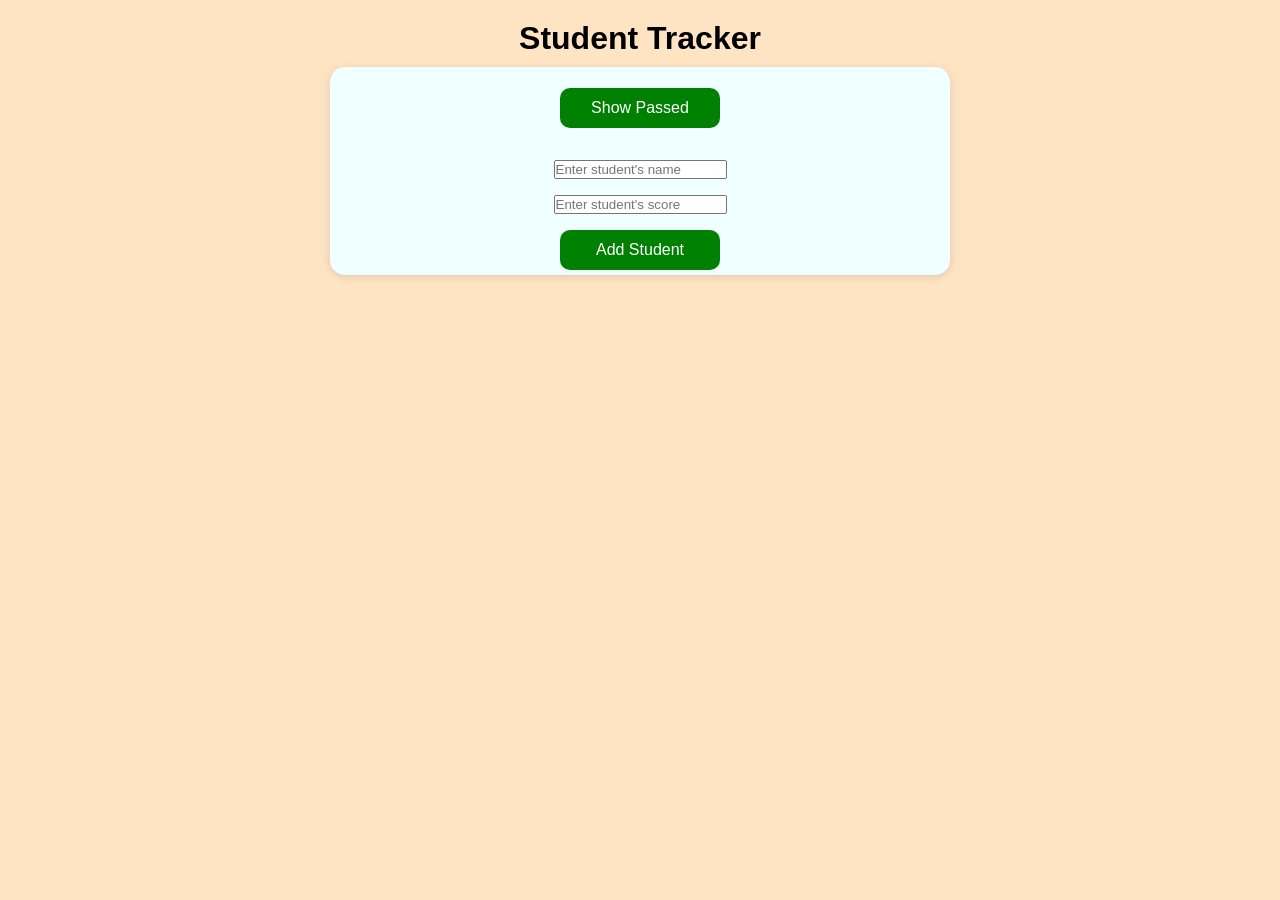
<file: Student_Tracker_App/index.html>
<!doctype html>
<html lang="en">
  <head>
    <meta charset="UTF-8" />
    <meta name="viewport" content="width=device-width, initial-scale=1.0" />
    <title>Student Tracker</title>
    <link rel="stylesheet" href="./tracker.css" />
  </head>
  <body>
    <h1>Student Tracker</h1>

    <div style class="container">
      <ul id="helpDisplay"></ul>

      <button id="passBtn">Show Passed </button>
      <p id="summary"></p>

      <input id="addName" type="text" placeholder="Enter student's name">
    <input id="addScore" type="" placeholder="Enter student's score">
    <button id="addSBtn">Add Student</button>

    </div>
    

    <script>
      const helpDisplay = document.getElementById(`helpDisplay`);
      const passBtn = document.getElementById("passBtn");
      const summary = document.getElementById("summary");
      const addName = document.getElementById('addName');
      const addScore = document.getElementById('addScore')
      const addSBtn = document.getElementById('addSBtn')

      const students = [
        { name: "Amina", score: 45 },
        { name: "Tunde", score: 82 },
        { name: "Chidi", score: 60 },
        { name: "Ngozi", score: 38 },
        { name: "Ayoola", score: 50 },
        { name: "David", score: 86 },
        { name: "Fawaz", score: 74 },
        { name: "Marvellous", score: 80 },
        { name: "Uchina", score: 40 },
        { name: "Bolarinwa", score: 44 },
        { name: "Lola", score: 67 },
        { name: "Taiwo", score: 47 },
        { name: "Idogbe", score: 95 },
      ];

      const displayStudents = (array) => {
        helpDisplay.innerHTML = ''
          array.forEach((student) => {
        const li = document.createElement("li");
        li.innerText = ` ${student.name} -- ${student.score} points`;
        helpDisplay.append(li);

        if (student.score >= 50) {
          li.style.color = "green";
        } else {
          li.style.color = "red";
        }
      });
         
      }

      displayStudents(students)

     

      const passedStudents =  students.filter((student)=>student.score >= 50)

      passBtn.addEventListener('click',()=>{
          displayStudents(passedStudents)

          function updateSummary (){
          summary.innerText = `${passedStudents.length} of ${students.length} students passed`
          }

          updateSummary()
          
      })

          const addNewStudent = (studentName,studentScore) => {
            studentName = addName.value;
            studentScore = Number(addScore.value) 
          }

           if(studentName === ''  || isNaN(studentScore)){
             return
           }

           const newStudent = {
             name : studentName,
             score : studentScore
           }


           students.push(newStudent)
           displayStudents(students)
           

           addSBtn.addEventListener('click', ()=>{
        addNewStudent()

        displayStudents(students)
        addName.value = ''
        addScore.value = ''
      })
       
      

      
    </script>
  </body>
</html>
</file>
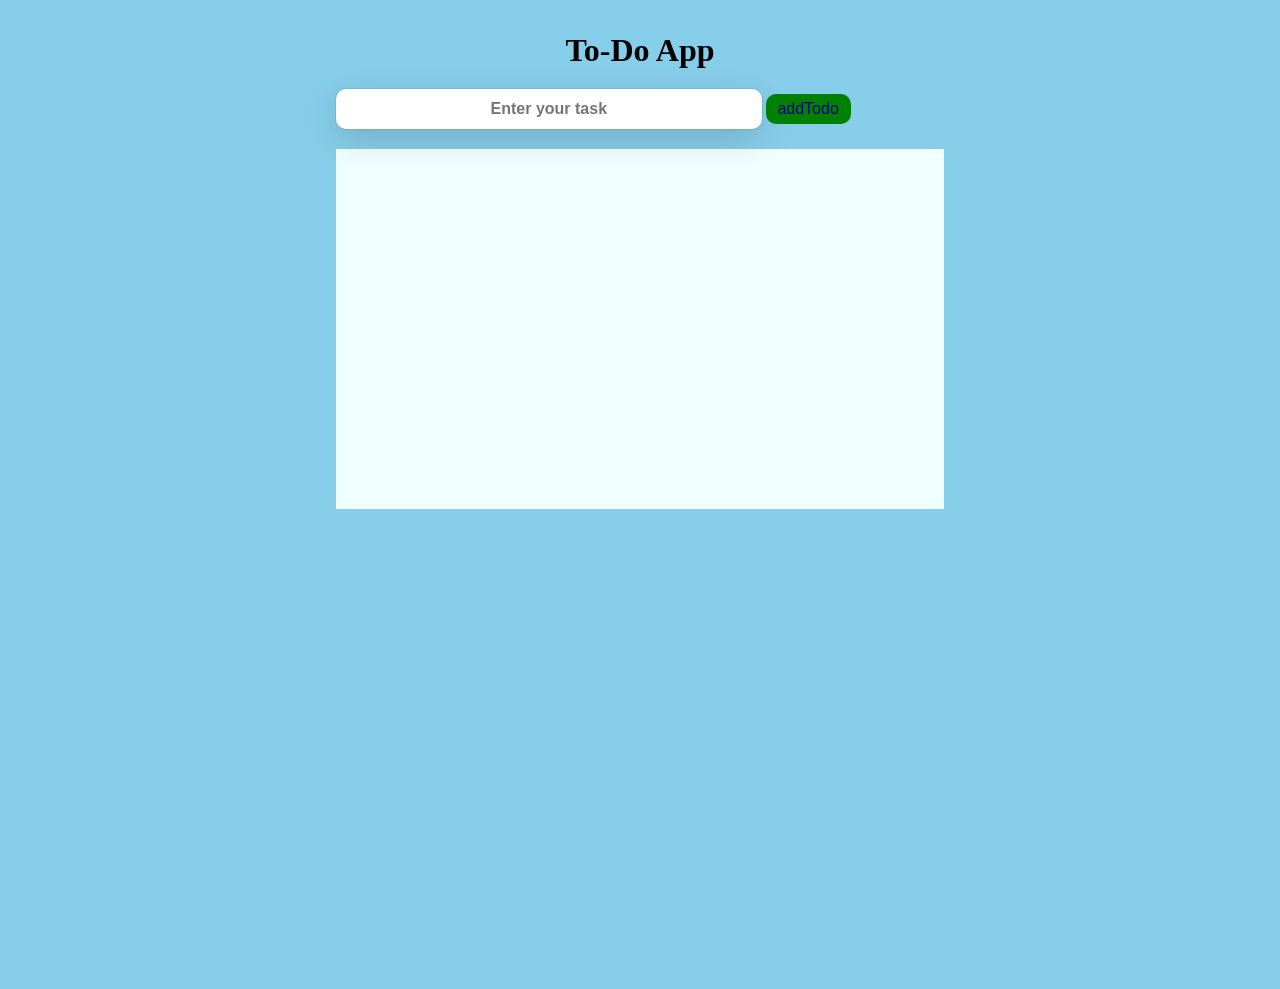
<file: .vscode/To_Do_App/index.html>
<!DOCTYPE html>
<html lang="en">
<head>
    <meta charset="UTF-8">
    <meta name="viewport" content="width=device-width, initial-scale=1.0">
    <title>To-Do App</title>
    <link rel="stylesheet" href="./todo.css">
</head>
<body>
     <h1>To-Do App</h1>
        
      <div class="container">
        <input id="userInput" type="text" placeholder="Enter your task">
        <button id="addtodoBtn">addTodo</button>
        <!-- <button id="deletetodoBtn">deleteTodo</button> -->
        <ol id="displayTodo"></ol>
        
      </div>






     <script>
       let todos = [];

       const addtodoBtn = document.getElementById('addtodoBtn')
      //  const deletetodoBtn = document.getElementById('deletetodoBtn')
       const userInput = document.getElementById('userInput')
       const displayTodo = document.getElementById('displayTodo')
    
      

       addtodoBtn.addEventListener('click', ()=>{
        if(userInput.value.trim()=== '' || !isNaN(userInput.value)) return
        const newTodo = userInput.value 
        todos.push(newTodo) 
        userInput.value = ''
         

        renderTodo()
       })


       



       function renderTodo(){
         displayTodo.innerHTML=''
        todos.forEach((todo,index)=> {
        const li = document.createElement('li')
        li.innerText = todo
        displayTodo.append(li)

        const deleteTBtn = document.createElement('button')
       deleteTBtn.innerText = 'delete'
       deleteTBtn.style.backgroundColor = 'red'
       deleteTBtn.style.color = 'white'
       deleteTBtn.addEventListener('click',()=>{
        todos.splice(index,1)
         renderTodo()
          
       })

       li.append(deleteTBtn)
       displayTodo.append(li)
        });

        

       }


        function addTodoo(){
           if(userInput.value.trim()=== '' || !isNaN(userInput.value)) return;

           todos.push(userInput.value)
      
        }

        userInput.addEventListener('keydown', (event)=>{
         if(event.key === 'Enter'){
          addTodoo()
          userInput.value = ''
         }

        renderTodo()
        })

  

      //  deletetodoBtn.addEventListener('click',()=>{
      //   todos.pop()
      //   renderTodo()
      //  })
    
       
       
       
     </script>
</body>
</html>
</file>
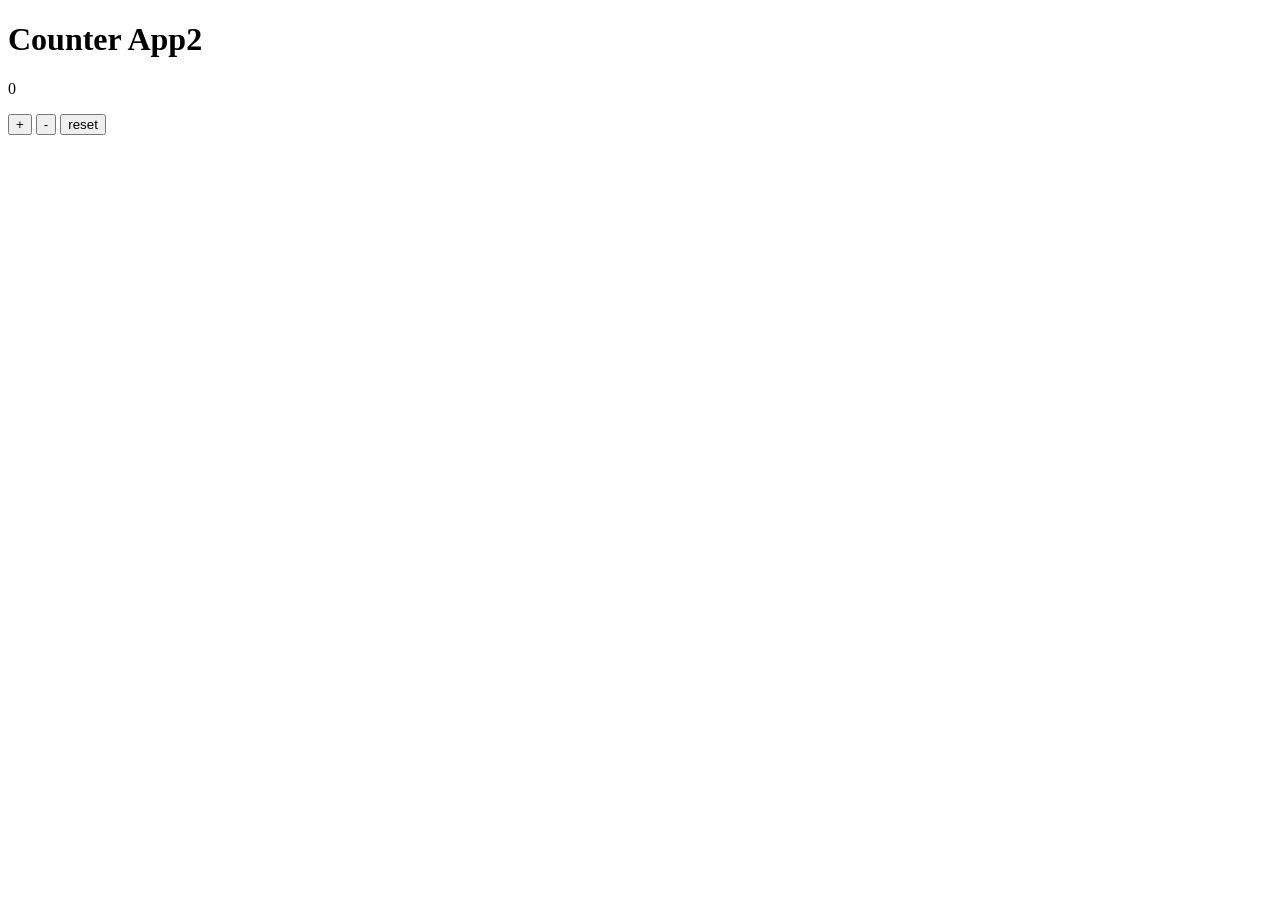
<file: counter2.html>
<!doctype html>
<html lang="en">
  <head>
    <meta charset="UTF-8" />
    <meta name="viewport" content="width=device-width, initial-scale=1.0" />
    <title>Counter</title>
  </head>
  <body>
    <h1>Counter App2</h1>
    <p id="counter"></p>
    <button id="addBtn">+</button>
    <button id="decreaseBtn">-</button>
    <button id="resetBtn">reset</button>

    <script>
      const addBtn = document.getElementById(`addBtn`);
      const decreaseBtn = document.getElementById(`decreaseBtn`);
      const resetBtn = document.getElementById(`resetBtn`);

      function showDisplay() {
        counter.innerText = count;

        if (count > 0) {
          counter.style.color = `green`;
        } else if (count < 0) {
          counter.style.color = `red`;
        } else {
          counter.style.color = `black`;
        }
      }

      let count = 0;
      showDisplay();

      addBtn.addEventListener(`click`, () => {
        count += 1;
        showDisplay();
      });

      decreaseBtn.addEventListener(`click`, () => {
        count -= 1;
        showDisplay();
      });

      resetBtn.addEventListener(`click`, () => {
        count = 0;
        showDisplay();
      });
    </script>
  </body>
</html>
</file>
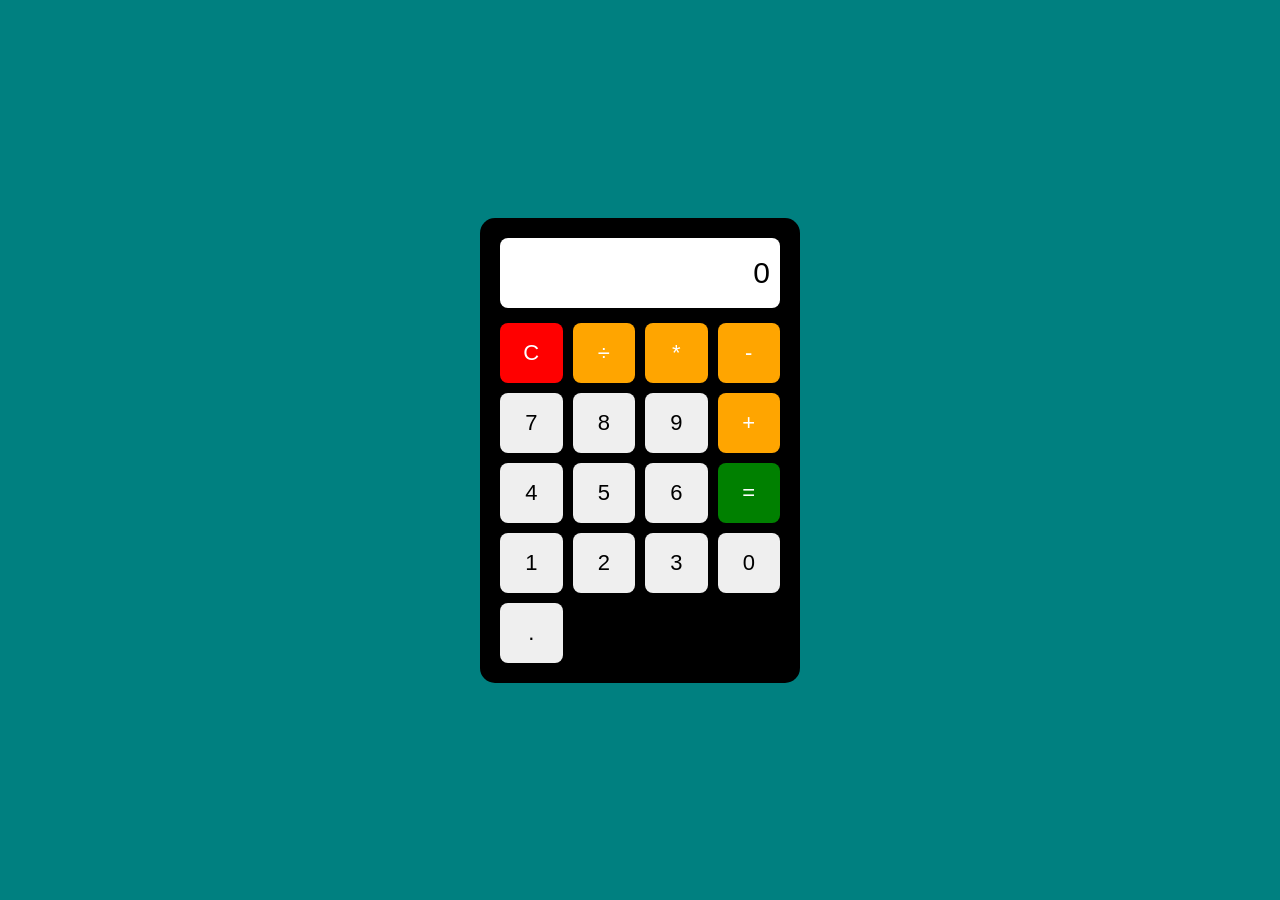
<file: .vscode/To_Do_App/calculator.html>
<!doctype html>
<html lang="en">
  <head>
    <meta charset="UTF-8" />
    <meta name="viewport" content="width=device-width, initial-scale=1.0" />
    <title>Calculator App</title>
    <link rel="stylesheet" href="./calculator.css" />
  </head>

  <body>
    <div class="calculator">
      <input id="display" type="text" value="0" readonly />

      <div class="buttons">
        <button class="clear">C</button>
        <button class="operator">÷</button>
        <button class="operator">*</button>
        <button class="operator">-</button>

        <button class="number">7</button>
        <button class="number">8</button>
        <button class="number">9</button>
        <button class="operator">+</button>

        <button class="number">4</button>
        <button class="number">5</button>
        <button class="number">6</button>
        <button class="equals">=</button>

        <button class="number">1</button>
        <button class="number">2</button>
        <button class="number">3</button>
        <button class="number">0</button>

        <button class="number decimal">.</button>
      </div>
    </div>

    <script>
      const display = document.getElementById("display");
      const numberButtons = document.querySelectorAll(".number");
      const operatorButtons = document.querySelectorAll(".operator");
      const equalsButton = document.querySelector(".equals");
      const clearButton = document.querySelector(".clear");
          
      let firstNumber = "";
      let operator = "";
      let secondNumber = "";

      numberButtons.forEach((button) => {
        button.addEventListener("click", () => {
          if (operator === "") {
            firstNumber += button.innerText;
            display.value = firstNumber;
          } else {
            secondNumber += button.innerText;
            display.value = secondNumber;
          }
        });
      });

      operatorButtons.forEach((button) => {
        button.addEventListener("click", () => {
          firstNumber = Number(firstNumber);
          operator = button.innerText;
        });
      });

      equalsButton.addEventListener("click", () => {
        secondNumber = Number(secondNumber);

        let result;

        if (operator === "+") {
          result = firstNumber + secondNumber;
        } else if (operator === "-") {
          result = firstNumber - secondNumber;
        } else if (operator === "*") {
          result = firstNumber * secondNumber;
        } else if (operator === "÷") {
          result = firstNumber / secondNumber;
        }

        display.value = result;

        firstNumber = result;
        secondNumber = "";
        operator = "";
      });

      clearButton.addEventListener("click", () => {
        firstNumber = "";
        secondNumber = "";
        operator = "";

        display.value = "0";
      });


      // add functional %
      // remove the ++
      // add del button
    </script>
  </body>
</html>
</file>
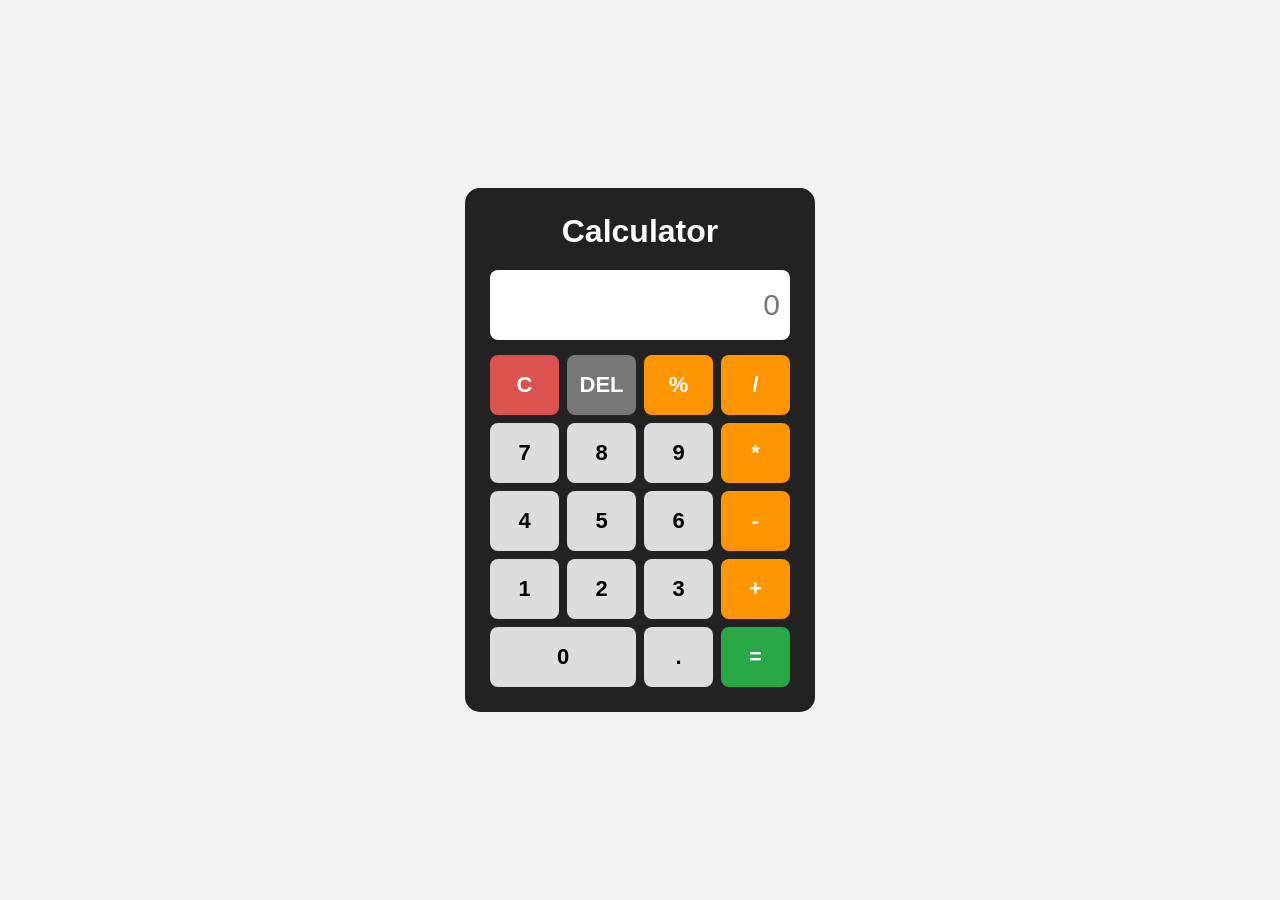
<file: .vscode/To_Do_App/calculator2.html>
<!DOCTYPE html>
<html lang="en">

<head>
    <meta charset="UTF-8">
    <meta name="viewport" content="width=device-width, initial-scale=1.0">
    <title>Calculator App</title>
    <link rel="stylesheet" href="./calcu2.css">
</head>

<body>

    <div class="calculator">

        <h1>Calculator</h1>

        <input id="display" type="text" placeholder="0" readonly>

        <div class="buttons">

            <button onclick="clearDisplay()" class="clear">C</button>
            <button onclick="deleteLast()" class="delete">DEL</button>
            <button onclick="addToDisplay('%')" class="operator">%</button>
            <button onclick="addToDisplay('/')" class="operator">/</button>

            <button onclick="addToDisplay('7')">7</button>
            <button onclick="addToDisplay('8')">8</button>
            <button onclick="addToDisplay('9')">9</button>
            <button onclick="addToDisplay('*')" class="operator">*</button>

            <button onclick="addToDisplay('4')">4</button>
            <button onclick="addToDisplay('5')">5</button>
            <button onclick="addToDisplay('6')">6</button>
            <button onclick="addToDisplay('-')" class="operator">-</button>

            <button onclick="addToDisplay('1')">1</button>
            <button onclick="addToDisplay('2')">2</button>
            <button onclick="addToDisplay('3')">3</button>
            <button onclick="addToDisplay('+')" class="operator">+</button>

            <button onclick="addToDisplay('0')" class="zero">0</button>
            <button onclick="addToDisplay('.')">.</button>
            <button onclick="calculate()" class="equals">=</button>

        </div>

    </div>


    <script>
       
const display = document.getElementById('display');



const addToDisplay = (input) => {
    display.value += input;
};



const clearDisplay = () => {
    display.value = '';
};



const deleteLast = () => {
    display.value = display.value.slice(0, -1);
};


const calculate = () => {

    try {

        display.value = eval(display.value);

    } catch (error) {

        display.value = 'Error';

    }

};


    </script>

</body>

</html>
</file>
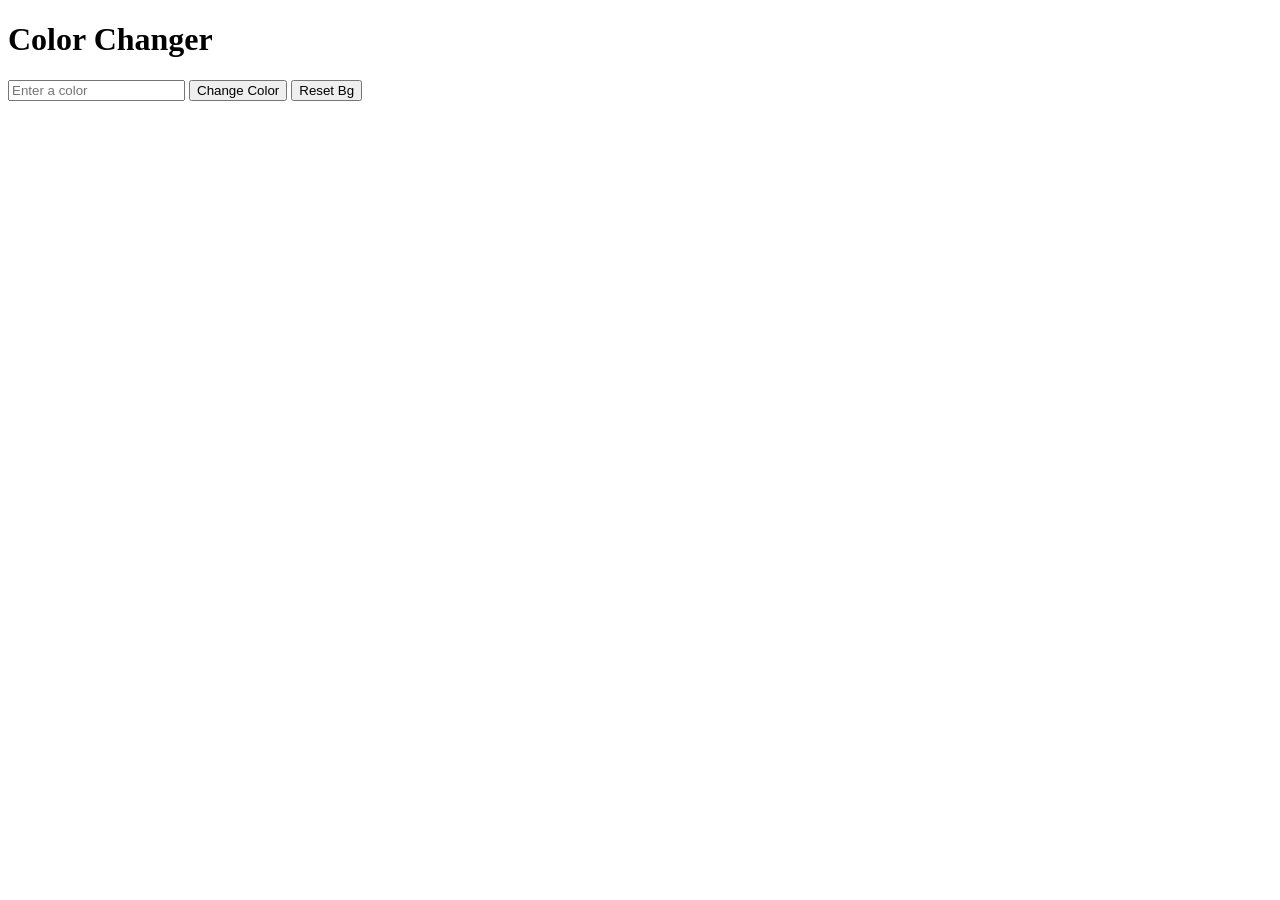
<file: .vscode/To_Do_App/Wp.html>
<!doctype html>
<html lang="en">
  <head>
    <meta charset="UTF-8" />
    <meta name="viewport" content="width=device-width, initial-scale=1.0" />
    <title>Change Background</title>
  </head>

  <body>
    <h1>Color Changer</h1>

    <input id="colorInput" type="text" placeholder="Enter a color" />

    <button id="changeBtn">Change Color</button>

    <button id="resetBtn">Reset Bg</button>

    <script>
      const colorInput = document.getElementById("colorInput");
      const changeBtn = document.getElementById("changeBtn");
      const resetBtn = document.getElementById('resetBg')

      changeBtn.addEventListener("click", () => {
        const Bg = colorInput.value;
        document.body.style.backgroundColor = Bg;
        colorInput.value = ''
      });


      resetBtn.addEventListener('click', () =>{
        document.body.style.backgroundColor = 'white'
      })
    </script>
  </body>
</html>
</file>
<file: Student_Tracker_App/tracker.css>
*{
    margin: 0;
    padding: 0;
    box-sizing: border-box;
}


body{
    height: 100vh;
    width: 100%;
    background-color: bisque;
    padding: 20px;
    display: flex;
    flex-direction: column;
    gap: 10px;
    align-items: center;
}

h1 {
    font-family: 'Franklin Gothic Medium', 'Arial Narrow', Arial, sans-serif;

}

.container {
   min-height: auto;
   width: 50%;
   background-color: azure;
   box-shadow: rgba(99, 99, 99, 0.2) 0px 2px 8px 0px;
   padding: 5px 20px;
   border-radius: 15px;
   display: flex;
   flex-direction: column;
   align-items: center;
   gap: 1rem;
   
   
}

.container ul {
    list-style: none;
    font-size: 1.5rem;
    padding: 0 20px;
}

.container button{
  height: 40px;
  width: 160px;
  background-color:green ;
  color: white;
  border: none;
  border-radius: 10px;
  font-size: 1rem;
}

#summary{
    color:olivedrab;
    font-size: 1.4rem;
    font-weight: bold;
}
</file>
<file: .vscode/To_Do_App/todo.css>
*{
    margin: 0;
    padding: 0;
    box-sizing: border-box;
}

body{
    height: 100vh;
    width: 100%;
    background-color: skyblue;
    display: flex;
    flex-direction: column;
    align-items: center;
    padding-top: 10px;
    gap: 20px;
    padding: 2rem;

}

.container{
    flex-direction: column;
    gap: 15px;
    width: 50%;
    min-height: 100vh;
    
}

.container ol{
    min-height: 40vh;
    width: 100%;
    background-color: azure;
    margin-top: 20px;
    padding: 1rem 2.3rem;
    font-size: 1.5rem;
    color: blue;
}

.container input{
    height: 40px;
    width: 70%;
    border: none;
    border-radius: 10px;
    box-shadow: rgba(0, 0, 0, 0.16) 0px 10px 36px 0px, rgba(0, 0, 0, 0.06) 0px 0px 0px 1px;
    text-align: center;
    color: grey;
    font-weight: bold;
    font-size: 1rem;
    
}

.container button{
    height: 30px;
    width: 85px;
    border: none;
    background-color: green;
    color: navy;
    border-radius: 10px;
    font-size: 1rem;
}

.container li{
    display: flex;
    justify-content: space-between;
    align-items: center;
    margin-bottom: 10px;

}
</file>
<file: .vscode/To_Do_App/calculator.css>
* {
    box-sizing: border-box;
    margin: 0;
    padding: 0;
}

body {
    min-height: 100vh;
    display: flex;
    justify-content: center;
    align-items: center;
    font-family: Arial, sans-serif;
    background: teal;
}

.calculator {
    width: 320px;
    padding: 20px;
    border-radius: 15px;
    background: black;
}

#display {
    width: 100%;
    height: 70px;
    margin-bottom: 15px;
    padding: 10px;
    border: none;
    border-radius: 8px;
    font-size: 30px;
    text-align: right;
}

.buttons {
    display: grid;
    grid-template-columns: repeat(4, 1fr);
    gap: 10px;
}

button {
    height: 60px;
    border: none;
    border-radius: 8px;
    font-size: 22px;
    cursor: pointer;
}

button:hover {
    opacity: 0.8;
}

.clear {
    background: red;
    color: white;
}

.operator {
    background: orange;
    color: white;
}

.equals {
    background: green;
    color: white;
}
</file>
<file: .vscode/To_Do_App/calcu2.css>
* {
    box-sizing: border-box;
    margin: 0;
    padding: 0;
}

body {
    font-family: Arial, sans-serif;
    background: #f2f2f2;

    min-height: 100vh;

    display: flex;
    justify-content: center;
    align-items: center;
}

.calculator {
    width: 350px;
    background: #222;
    padding: 25px;
    border-radius: 15px;
}

h1 {
    color: white;
    text-align: center;
    margin-bottom: 20px;
}

#display {
    width: 100%;
    height: 70px;

    margin-bottom: 15px;
    padding: 10px;

    font-size: 30px;
    text-align: right;

    border: none;
    border-radius: 8px;

    background: white;
}

.buttons {
    display: grid;

    grid-template-columns: repeat(4, 1fr);

    gap: 8px;
}

button {
    height: 60px;

    border: none;
    border-radius: 8px;

    font-size: 22px;
    font-weight: bold;

    cursor: pointer;
}

button:hover {
    opacity: 0.8;
}

button:active {
    transform: scale(0.95);
}



button:not(.operator):not(.equals):not(.clear):not(.delete) {
    background: #ddd;
}



.operator {
    background: #ff9500;
    color: white;
}



.clear {
    background: #d9534f;
    color: white;
}


.delete {
    background: #777;
    color: white;
}



.equals {
    background: #28a745;
    color: white;
}



.zero {
    grid-column: span 2;
}
</file>
